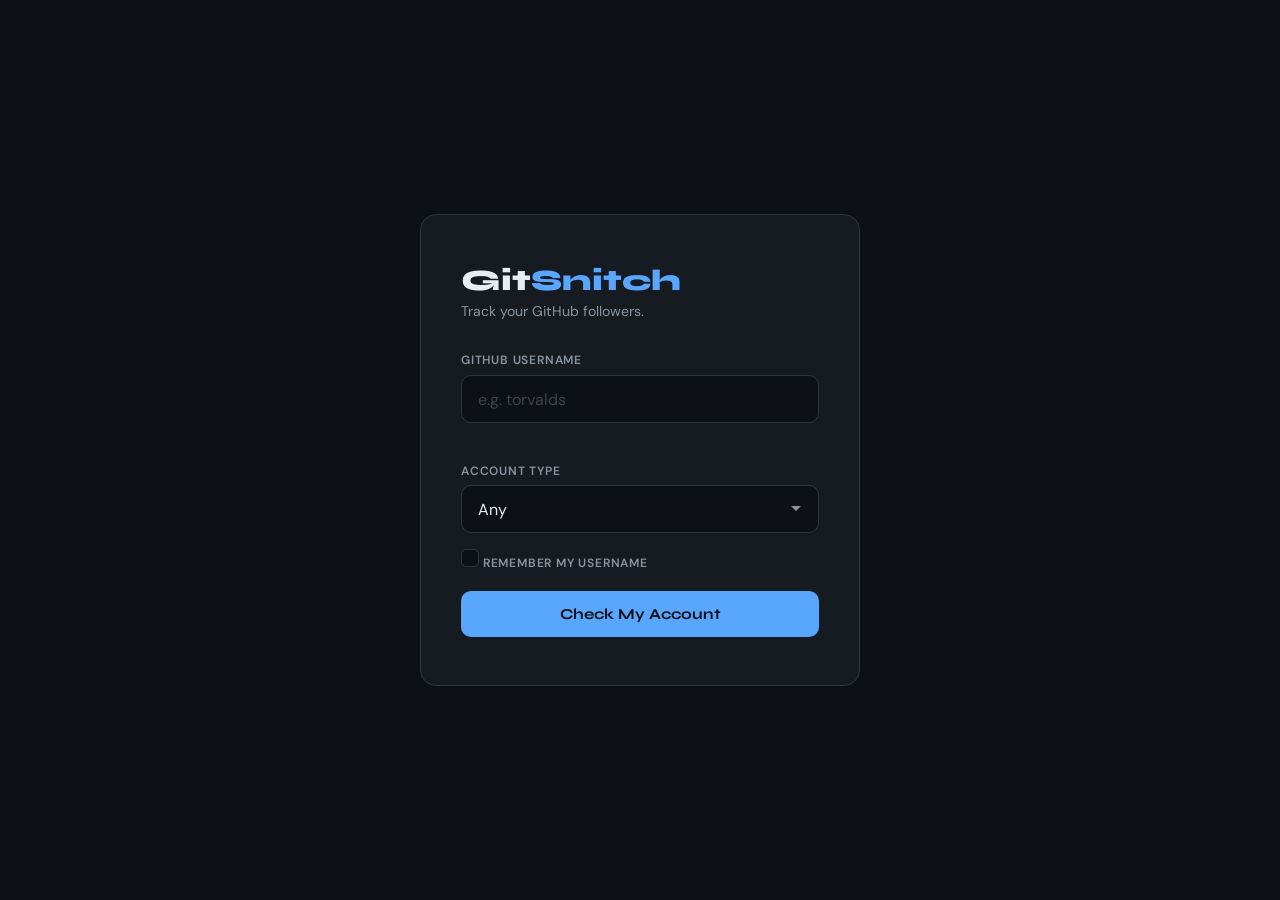
<file: index.html>
<!-- Athanasios Kousis -->

<!DOCTYPE html>
<html lang="en">
<head>
  <meta charset="UTF-8"/>
  <meta name="viewport" content="width=device-width, initial-scale=1.0"/>
  <title>GitSnitch</title>
  <link rel="preconnect" href="https://fonts.googleapis.com"/>
  <link rel="preconnect" href="https://fonts.gstatic.com" crossorigin/>
  <link href="https://fonts.googleapis.com/css2?family=Syne:wght@700;800&family=DM+Sans:wght@400;600&display=swap" rel="stylesheet"/>
  <link rel="stylesheet" href="index.css"/>
</head>
<body>
  <div class="card">
    <h1 class="logo">Git<span>Snitch</span></h1>
    <p class="tagline">Track your GitHub followers.</p>

    <form id="snitch-form" novalidate>
      <div class="form-group">
        <label for="username">GitHub Username</label>
        <input
          type="text"
          id="username"
          name="user"
          placeholder="e.g. torvalds"
          maxlength="39"
          autocomplete="off"
          autocapitalize="none"
          required
        />
        <span id="status-msg" class="status-msg" aria-live="polite"></span>
      </div>

      <div class="form-group">
        <label for="account-type">Account Type</label>
        <select id="account-type" name="type">
          <option value="any">Any</option>
          <option value="user">Personal</option>
          <option value="organization">Organization</option>
        </select>
      </div>

      <div class="form-group checkbox-group">
        <label class="checkbox-label">
          <input type="checkbox" id="remember-me" name="remember"/>
          <span class="checkbox-text">Remember my username</span>
        </label>
      </div>

      <input type="submit" value="Check My Account"/>
    </form>
  </div>

  <script src="index.js"></script>
</body>
</html>
</file>
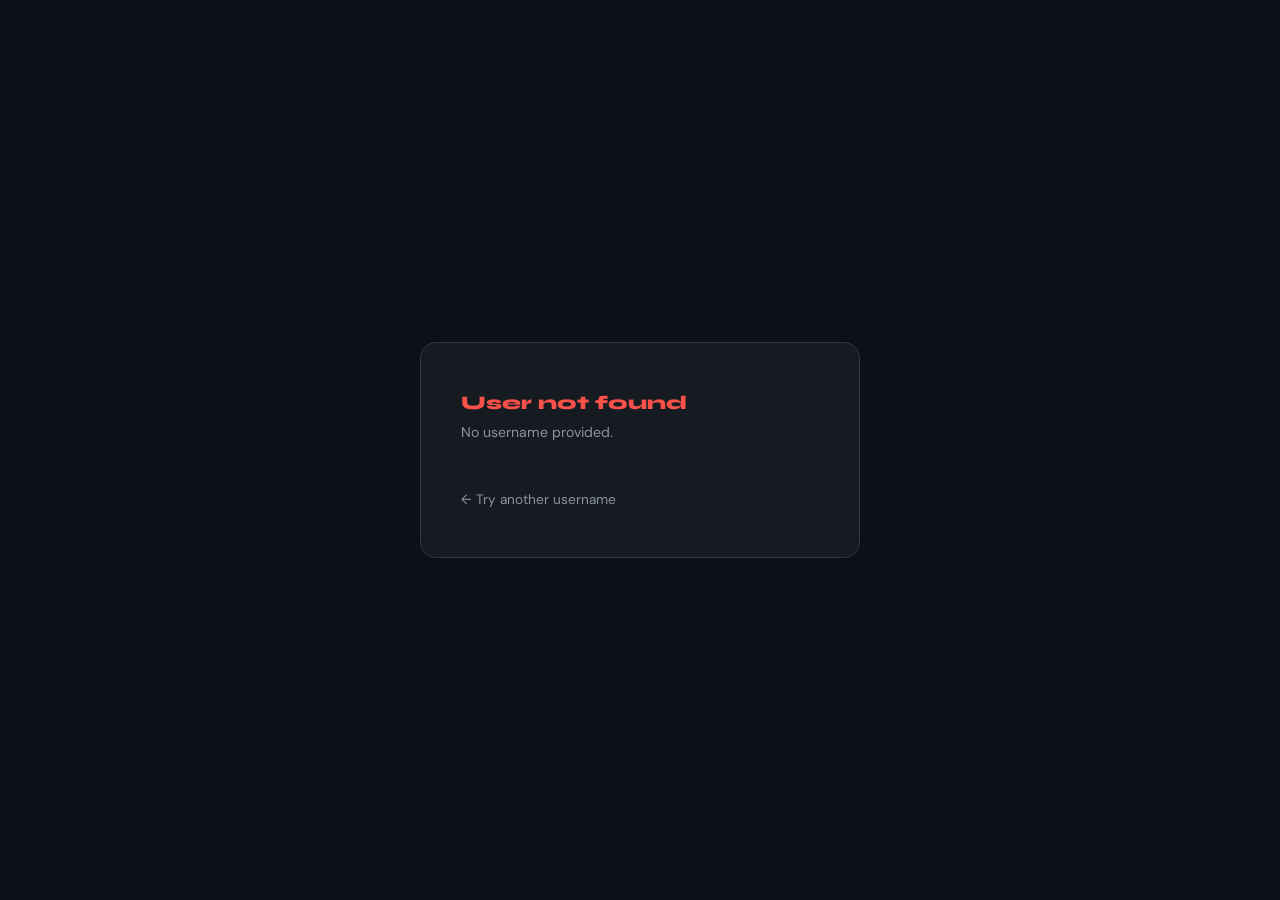
<file: results.html>
<!-- Zachary DiGidio -->

<!DOCTYPE html>
<html lang="en">
<head>
  <meta charset="UTF-8" />
  <meta name="viewport" content="width=device-width, initial-scale=1.0" />
  <title>Results — GitSnitch</title>
  <link rel="preconnect" href="https://fonts.googleapis.com"/>
  <link rel="preconnect" href="https://fonts.gstatic.com" crossorigin/>
  <link href="https://fonts.googleapis.com/css2?family=Syne:wght@700;800&family=DM+Sans:wght@400;600&display=swap" rel="stylesheet"/>
  <link rel="stylesheet" href="results.css" />
</head>
<body>
  <div class="card">

    <div id="loading-state">
      <div class="spinner"></div>
      <p class="loading-text">Fetching GitHub data...</p>
    </div>

    <div id="error-state" style="display:none;">
      <p class="error-title">User not found</p>
      <p class="error-msg" id="error-msg">That GitHub username doesn't exist or couldn't be reached.</p>
      <a class="back-link" href="index.html">← Try another username</a>
    </div>

    <div id="results-state" style="display:none;">

      <div class="header-row">
        <p class="results-username">@<span id="display-username">username</span></p>
        <span class="account-badge" id="account-badge">User</span>
      </div>

      <p class="results-note" id="first-time-note">
        First check saved! Come back later to see if your followers have changed.
      </p>
      <p class="results-note" id="history-note" style="display:none;">
        Here's your GitHub breakdown compared to your last visit.
      </p>

      <div class="stats-grid">
        <div class="stat-box">
          <span class="stat-num" id="followers-count">—</span>
          <span class="stat-label">Followers</span>
        </div>
        <div class="stat-box">
          <span class="stat-num purple" id="following-count">—</span>
          <span class="stat-label">Following</span>
        </div>
      </div>

      <div class="change-box" id="change-box" style="display:none;">
        <span class="stat-num" id="change-count">—</span>
        <span class="stat-label" id="change-label">Since last check</span>
      </div>

      <div class="meta-row">
        <span id="display-name" class="meta-name"></span>
        <span id="public-repos" class="meta-repos"></span>
      </div>

      <a class="back-link" href="index.html">← Check another account</a>
    </div>

  </div>

  <script src="results.js"></script>
</body>
</html>
</file>
<file: index.css>
/* Zachary Wilkinson */

@import url('https://fonts.googleapis.com/css2?family=Syne:wght@700;800&family=DM+Sans:wght@400;600&display=swap');

:root {
  --bg: #0d1117;
  --surface: #161b22;
  --border: #30363d;
  --accent: #58a6ff;
  --accent2: #f78166;
  --text: #e6edf3;
  --muted: #8b949e;
  --green: #3fb950;
  --red: #f85149;
}

* {
  box-sizing: border-box;
  margin: 0;
  padding: 0;
}

body {
  font-family: 'DM Sans', sans-serif;
  background: var(--bg);
  color: var(--text);
  min-height: 100vh;
  display: flex;
  align-items: center;
  justify-content: center;
  padding: 2rem 1.25rem;
}

.card {
  background: var(--surface);
  border: 1px solid var(--border);
  border-radius: 16px;
  width: 100%;
  max-width: 440px;
  padding: 2.5rem 2rem;
  animation: fadeUp 0.4s ease both;
}

@keyframes fadeUp {
  from { opacity: 0; transform: translateY(16px); }
  to   { opacity: 1; transform: translateY(0); }
}

.logo {
  font-family: 'Syne', sans-serif;
  font-size: 1.85rem;
  font-weight: 800;
  margin-bottom: 0.25rem;
}

.logo span {
  color: var(--accent);
}

.tagline {
  color: var(--muted);
  font-size: 0.88rem;
  margin-bottom: 2rem;
}

.form-group {
  margin-bottom: 1rem;
}

.form-group label {
  display: block;
  font-size: 0.75rem;
  font-weight: 600;
  text-transform: uppercase;
  letter-spacing: 0.8px;
  color: var(--muted);
  margin-bottom: 0.4rem;
}

.form-group input[type="text"] {
  width: 100%;
  background: var(--bg);
  border: 1px solid var(--border);
  border-radius: 10px;
  padding: 0.8rem 1rem;
  color: var(--text);
  font-family: 'DM Sans', sans-serif;
  font-size: 1rem;
  outline: none;
  transition: border-color 0.2s;
}

.form-group input[type="text"]:focus {
  border-color: var(--accent);
}

.form-group input[type="text"]::placeholder {
  color: #3d444d;
}

.form-group input.input-ok  { border-color: var(--green); }
.form-group input.input-err { border-color: var(--red); }

.status-msg {
  display: block;
  font-size: 0.78rem;
  margin-top: 0.35rem;
  min-height: 1.1rem;
  color: var(--muted);
}

.form-group select {
  width: 100%;
  background: var(--bg);
  border: 1px solid var(--border);
  border-radius: 10px;
  padding: 0.8rem 1rem;
  color: var(--text);
  font-family: 'DM Sans', sans-serif;
  font-size: 1rem;
  outline: none;
  appearance: none;
  -webkit-appearance: none;
  cursor: pointer;
  transition: border-color 0.2s;
  background-image: url("data:image/svg+xml,%3Csvg xmlns='http://www.w3.org/2000/svg' width='12' height='12' viewBox='0 0 12 12'%3E%3Cpath fill='%238b949e' d='M6 8L1 3h10z'/%3E%3C/svg%3E");
  background-repeat: no-repeat;
  background-position: right 1rem center;
  padding-right: 2.5rem;
}

.form-group select:focus { border-color: var(--accent); }
.form-group select option { background: #1c2128; color: var(--text); }

.checkbox-group { margin-bottom: 1.25rem; }

.checkbox-label {
  display: flex;
  align-items: center;
  gap: 0.6rem;
  cursor: pointer;
  font-size: 0.88rem;
  color: var(--muted);
  user-select: none;
}

.checkbox-label input[type="checkbox"] {
  appearance: none;
  -webkit-appearance: none;
  width: 18px;
  height: 18px;
  background: var(--bg);
  border: 1px solid var(--border);
  border-radius: 5px;
  cursor: pointer;
  position: relative;
  flex-shrink: 0;
  transition: border-color 0.2s, background 0.2s;
}

.checkbox-label input[type="checkbox"]:checked {
  background: var(--accent);
  border-color: var(--accent);
}

.checkbox-label input[type="checkbox"]:checked::after {
  content: '';
  position: absolute;
  left: 4px;
  top: 1px;
  width: 6px;
  height: 10px;
  border: 2px solid #0d1117;
  border-top: none;
  border-left: none;
  transform: rotate(40deg);
}

input[type="submit"] {
  display: block;
  width: 100%;
  padding: 0.85rem;
  border: none;
  border-radius: 10px;
  background: var(--accent);
  color: #0d1117;
  font-family: 'Syne', sans-serif;
  font-size: 0.95rem;
  font-weight: 700;
  cursor: pointer;
  margin-top: 0.25rem;
  transition: opacity 0.15s, transform 0.1s;
}

input[type="submit"]:hover  { opacity: 0.88; }
input[type="submit"]:active { transform: scale(0.98); }

@media (max-width: 480px) { .card { padding: 1.75rem 1.25rem; } }
@media (min-width: 768px) { .card { padding: 3rem 2.5rem; } }
</file>
<file: results.css>
/* Matthew Stein */

@import url('https://fonts.googleapis.com/css2?family=Syne:wght@700;800&family=DM+Sans:wght@400;600&display=swap');

:root {
  --bg: #0d1117;
  --surface: #161b22;
  --border: #30363d;
  --accent: #58a6ff;
  --accent2: #f78166;
  --text: #e6edf3;
  --muted: #8b949e;
  --green: #3fb950;
  --red: #f85149;
  --purple: #bc8cff;
}

* { box-sizing: border-box; margin: 0; padding: 0; }

body {
  font-family: 'DM Sans', sans-serif;
  background: var(--bg);
  color: var(--text);
  min-height: 100vh;
  display: flex;
  align-items: center;
  justify-content: center;
  padding: 2rem 1.25rem;
}

.card {
  background: var(--surface);
  border: 1px solid var(--border);
  border-radius: 16px;
  width: 100%;
  max-width: 440px;
  padding: 2.5rem 2rem;
  animation: fadeUp 0.45s ease both;
}

@keyframes fadeUp {
  from { opacity: 0; transform: translateY(16px); }
  to   { opacity: 1; transform: translateY(0); }
}

#loading-state {
  display: flex;
  flex-direction: column;
  align-items: center;
  gap: 1rem;
  padding: 1.5rem 0;
}

.spinner {
  width: 36px;
  height: 36px;
  border: 3px solid var(--border);
  border-top-color: var(--accent);
  border-radius: 50%;
  animation: spin 0.75s linear infinite;
}

@keyframes spin {
  to { transform: rotate(360deg); }
}

.loading-text {
  color: var(--muted);
  font-size: 0.9rem;
}

.error-title {
  font-family: 'Syne', sans-serif;
  font-size: 1.2rem;
  font-weight: 800;
  color: var(--red);
  margin-bottom: 0.5rem;
}

.error-msg {
  color: var(--muted);
  font-size: 0.88rem;
  line-height: 1.55;
  margin-bottom: 1.5rem;
}

.header-row {
  display: flex;
  align-items: center;
  gap: 0.75rem;
  margin-bottom: 0.3rem;
  flex-wrap: wrap;
}

.results-username {
  font-family: 'Syne', sans-serif;
  font-size: 1.3rem;
  font-weight: 800;
}

.results-username span { color: var(--accent); }

.account-badge {
  background: #21262d;
  color: var(--muted);
  font-size: 0.72rem;
  font-weight: 600;
  text-transform: uppercase;
  letter-spacing: 0.8px;
  padding: 0.25rem 0.65rem;
  border-radius: 999px;
  border: 1px solid var(--border);
}

.results-note {
  color: var(--muted);
  font-size: 0.85rem;
  line-height: 1.55;
  padding-bottom: 1.5rem;
  border-bottom: 1px solid var(--border);
  margin-bottom: 1.5rem;
}

.stats-grid {
  display: grid;
  grid-template-columns: 1fr 1fr;
  gap: 1rem;
  margin-bottom: 1rem;
}

.stat-box {
  background: var(--bg);
  border: 1px solid var(--border);
  border-radius: 12px;
  padding: 1.25rem 1rem;
  text-align: center;
}

.stat-num {
  font-family: 'Syne', sans-serif;
  font-size: 2.4rem;
  font-weight: 800;
  color: var(--accent);
  display: block;
  line-height: 1;
  margin-bottom: 0.35rem;
}

.stat-num.purple { color: var(--purple); }
.stat-num.green  { color: var(--green); }
.stat-num.red    { color: var(--red); }

.stat-label {
  font-size: 0.75rem;
  font-weight: 600;
  text-transform: uppercase;
  letter-spacing: 0.8px;
  color: var(--muted);
}

.change-box {
  display: flex;
  flex-direction: column;
  align-items: center;
  background: var(--bg);
  border: 1px solid var(--border);
  border-radius: 12px;
  padding: 1.25rem 1rem;
  text-align: center;
  margin-bottom: 1rem;
}

.change-box .stat-num { font-size: 2.2rem; }

.meta-row {
  display: flex;
  justify-content: space-between;
  align-items: center;
  flex-wrap: wrap;
  gap: 0.4rem;
  margin-top: 0.75rem;
  padding-top: 0.75rem;
  border-top: 1px solid var(--border);
}

.meta-name {
  font-size: 0.85rem;
  color: var(--text);
  font-weight: 600;
}

.meta-repos {
  font-size: 0.8rem;
  color: var(--muted);
}

.back-link {
  display: inline-block;
  margin-top: 1.5rem;
  color: var(--muted);
  font-size: 0.85rem;
  text-decoration: none;
  transition: color 0.15s;
}

.back-link:hover { color: var(--text); }

@media (max-width: 480px) {
  .card { padding: 1.75rem 1.25rem; }
  .stat-num { font-size: 1.9rem; }
}

@media (min-width: 768px) {
  .card { padding: 3rem 2.5rem; }
}
</file>
